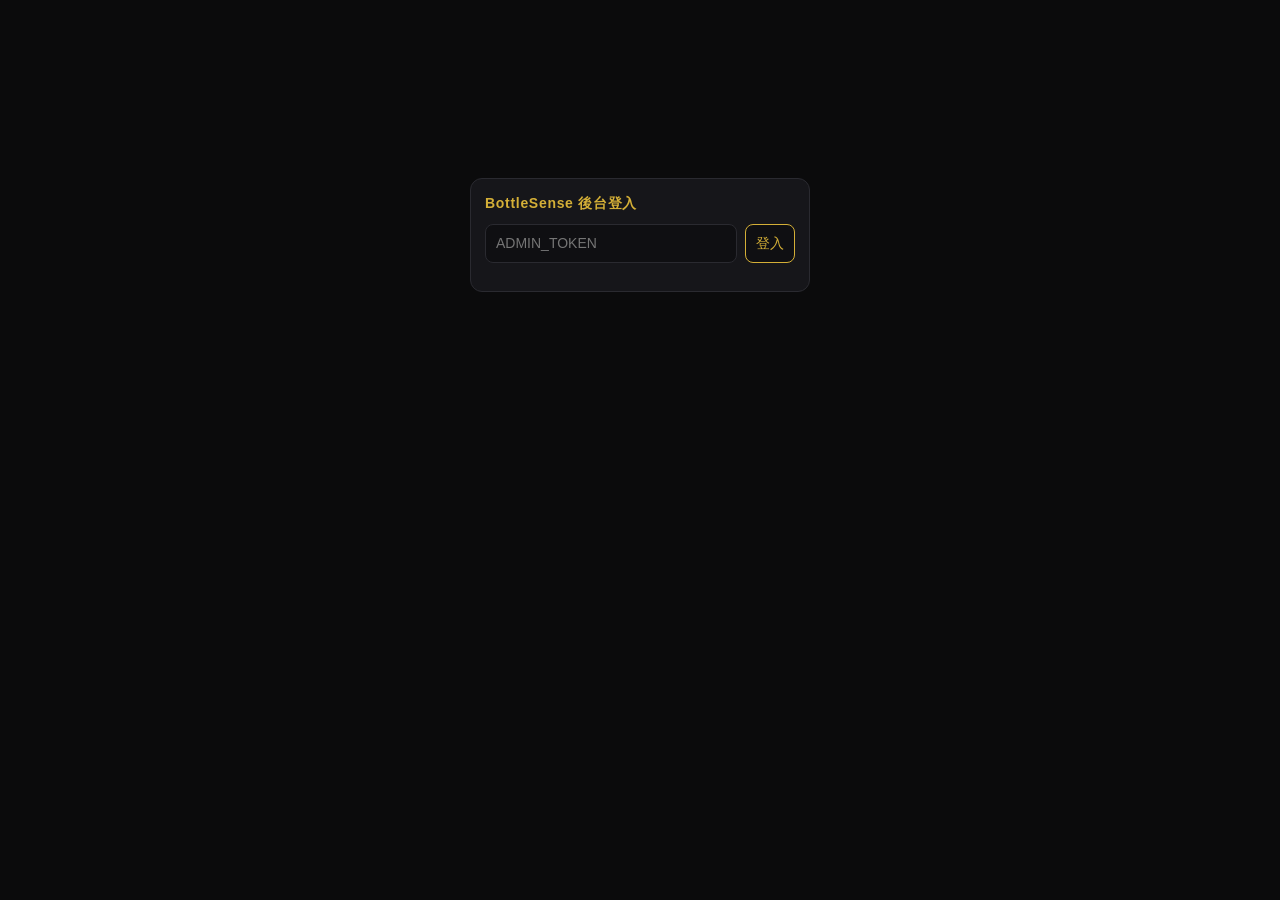
<file: admin.html>
<!DOCTYPE html>
<html lang="zh-Hant"><head>
<meta charset="UTF-8">
<meta name="viewport" content="width=device-width,initial-scale=1">
<meta name="robots" content="noindex,nofollow">
<title>BottleSense 後台</title>
<style>
:root{--bg:#0b0b0c;--card:#16161a;--line:#2a2a30;--gold:#d4af37;--txt:#ece8dc;--dim:#8d8a80;--red:#e06c6c;--grn:#6cc08b}
*{box-sizing:border-box}body{margin:0;background:var(--bg);color:var(--txt);font:14px/1.5 -apple-system,"Noto Sans TC",sans-serif;padding:16px;max-width:1100px;margin:0 auto}
h1{font-size:18px;color:var(--gold);margin:6px 0 14px;display:flex;justify-content:space-between;align-items:center;gap:8px}
h2{font-size:14px;color:var(--gold);margin:0 0 10px;letter-spacing:.05em}
.card{background:var(--card);border:1px solid var(--line);border-radius:12px;padding:14px;margin-bottom:14px}
.grid{display:grid;grid-template-columns:repeat(auto-fit,minmax(150px,1fr));gap:10px;margin-bottom:14px}
.kpi{background:var(--card);border:1px solid var(--line);border-radius:12px;padding:12px}
.kpi b{display:block;font-size:24px;color:var(--gold)}.kpi span{color:var(--dim);font-size:12px}
.two{display:grid;grid-template-columns:repeat(auto-fit,minmax(280px,1fr));gap:14px}
input,button,select{font:inherit;background:#0f0f12;color:var(--txt);border:1px solid var(--line);border-radius:8px;padding:8px 10px}
button{cursor:pointer;border-color:var(--gold);color:var(--gold)}button.dng{border-color:var(--red);color:var(--red)}button.sm{padding:4px 10px;font-size:12px}
.row{display:flex;gap:8px;flex-wrap:wrap;align-items:center}
.bar{display:flex;align-items:center;gap:8px;margin:4px 0;font-size:13px}.bar i{display:block;height:8px;background:var(--gold);border-radius:4px;min-width:2px}.bar em{font-style:normal;color:var(--dim);margin-left:auto}
.it{border-top:1px solid var(--line);padding:10px 0;display:flex;gap:10px;justify-content:space-between;align-items:center}.it:first-of-type{border-top:0}
.tag{font-size:11px;padding:1px 7px;border-radius:9px;border:1px solid var(--line);color:var(--dim)}
.dim{color:var(--dim)}#login{max-width:340px;margin:18vh auto}
svg{width:100%;height:auto;max-height:200px;display:block}
</style></head><body>
<div id="login" class="card"><h2>BottleSense 後台登入</h2>
<div class="row"><input id="tok" type="password" placeholder="ADMIN_TOKEN" style="flex:1"><button onclick="go()">登入</button></div>
<p class="dim" id="lerr"></p></div>
<div id="app" hidden>
<h1><span>BottleSense 後台</span><span class="row"><select id="days" onchange="load()"><option value="7">7 日</option><option value="14">14 日</option><option value="30" selected>30 日</option></select><button class="sm" onclick="load()">重新整理</button><button class="sm dng" onclick="out()">登出</button></span></h1>
<div id="aierr"></div>
<div class="grid" id="kpi"></div>
<div class="card"><h2>每日掃描 (訪客 / 會員)</h2><div id="ch1"></div><div class="dim" style="font-size:12px">紅線：額度用盡次數</div></div>
<div class="card"><h2>每日活躍 / 新註冊</h2><div id="ch2"></div></div>
<div class="two">
<div class="card"><h2>熱門類別</h2><div id="cat"></div></div>
<div class="card"><h2>熱門產地國家</h2><div id="cty"></div></div>
</div>
<div class="card"><h2>AI 成本估算</h2><div class="row">每次掃描單價 US$ <input id="unit" type="number" step="0.001" value="0.012" style="width:90px" oninput="cost()"><span id="costv"></span></div><div class="dim" style="font-size:12px;margin-top:6px" id="mdl"></div></div>
<div class="card"><h2>內容審核 <span class="tag" id="modn"></span></h2><div id="mod"></div></div>
<div class="card"><h2>封鎖用戶</h2><div class="row"><input id="bem" placeholder="email" style="flex:1;min-width:200px"><input id="brs" placeholder="原因 (選填)"><button class="dng" onclick="ban(0)">封鎖</button><button onclick="ban(1)">解封</button></div><p class="dim" id="bmsg"></p></div>
<div class="card"><h2>商家與特價產品</h2>
<div class="row" style="margin-bottom:8px"><select id="msel" onchange="mfill()" style="min-width:160px"></select><input id="mid" placeholder="商家代號 a-z0-9_-" style="width:150px"><input id="mnm" placeholder="商家名稱"><input id="murl" placeholder="https://官網" style="flex:1;min-width:180px"></div>
<textarea id="mcsv" rows="8" style="width:100%;background:#0f0f12;color:var(--txt);border:1px solid var(--line);border-radius:8px;padding:8px;font:12px/1.5 monospace" placeholder="每行一款，用 Tab 或逗號分隔：&#10;酒名, 產品連結, 現價, 原價(特價才填), 特價到期 YYYY-MM-DD, 類別, 國家, 產區"></textarea>
<div class="row" style="margin-top:8px"><button onclick="msave()">儲存商家</button><button class="dng" onclick="mdel()">刪除商家</button><span class="dim" id="mmsg"></span></div>
<div class="dim" style="font-size:12px;margin-top:6px">填了「原價」就會顯示特價標籤；到期日過後自動回復一般價。</div></div>
<div class="two">
<div class="card"><h2>商家曝光 / 點擊 (本月)</h2><div id="mer"></div></div>
<div class="card"><h2>用戶需求 (本月)</h2><div id="dem"></div></div>
</div></div>
<script>
const API="https://bottlesense-api.fiveathree.workers.dev";let T=sessionStorage.getItem('bs_adm')||'',D=null;
const $=id=>document.getElementById(id),E=s=>String(s==null?'':s).replace(/[&<>"]/g,c=>({'&':'&amp;','<':'&lt;','>':'&gt;','"':'&quot;'}[c]));
async function api(p,o){const r=await fetch(API+p,Object.assign({headers:{Authorization:'Bearer '+T,'Content-Type':'application/json'}},o||{}));if(!r.ok)throw new Error(r.status);return r.json()}
async function go(){T=$('tok').value.trim();try{await load();sessionStorage.setItem('bs_adm',T)}catch(e){$('lerr').textContent='登入失敗 ('+e.message+')'}}
function out(){sessionStorage.removeItem('bs_adm');location.reload()}
const sum=(a,k)=>a.reduce((s,x)=>s+(x[k]||0),0);
function bars(el,obj,n){const a=Object.entries(obj).sort((x,y)=>y[1]-x[1]).slice(0,n||8),m=a.length?a[0][1]:1;$(el).innerHTML=a.length?a.map(([k,v])=>`<div class="bar"><span style="min-width:64px">${E(k)}</span><i style="width:${Math.max(2,v/m*50)}%"></i><em>${v}</em></div>`).join(''):'<span class="dim">暫無數據</span>'}
function chart(el,s,stack,lines){const W=640,H=180,P=24,n=s.length,bw=(W-P*2)/n;let mx=1;s.forEach(x=>{mx=Math.max(mx,stack.reduce((t,k)=>t+(x[k]||0),0),...lines.map(l=>x[l[0]]||0))});
let g=`<svg viewBox="0 0 ${W} ${H+16}"><line x1="${P}" x2="${W-P}" y1="${H}" y2="${H}" stroke="#2a2a30"/><text x="2" y="12" fill="#8d8a80" font-size="10">${mx}</text>`;
s.forEach((x,i)=>{let y=H;stack.forEach((k,j)=>{const h=(x[k]||0)/mx*(H-16);y-=h;g+=`<rect x="${P+i*bw+1}" y="${y}" width="${Math.max(1,bw-2)}" height="${h}" fill="${j?'#d4af37':'#7a6a2c'}"/>`});if(i%Math.ceil(n/8)==0)g+=`<text x="${P+i*bw}" y="${H+12}" fill="#8d8a80" font-size="9">${x.d.slice(5)}</text>`});
lines.forEach(l=>{g+=`<polyline fill="none" stroke="${l[1]}" stroke-width="2" points="${s.map((x,i)=>`${P+i*bw+bw/2},${H-(x[l[0]]||0)/mx*(H-16)}`).join(' ')}"/>`});
$(el).innerHTML=g+'</svg>'}
function cost(){if(!D)return;const n=sum(D.series,'scan');$('costv').textContent=` × ${n} 次 ≈ US$ ${(n*parseFloat($('unit').value||0)).toFixed(2)}`}
async function load(){const d=$('days').value;const [o,st,fl]=await Promise.all([api('/api/admin/overview?days='+d),api('/api/admin/stats').catch(()=>({})),api('/api/admin/explore/flagged').catch(()=>[])]);D=o;const s=o.series,t=o.totals;
$('aierr').innerHTML=o.ailast?`<div class="card" style="border-color:var(--red)"><h2 style="color:var(--red)">AI 最近一次錯誤</h2><div>HTTP ${E(o.ailast.status)} ・ 模型 ${E(o.ailast.model)} ・ ${new Date(o.ailast.t).toLocaleString()}</div><div class="dim" style="word-break:break-all;margin-top:4px">${E(o.ailast.msg)}</div></div>`:'';$('login').hidden=true;$('app').hidden=false;
$('kpi').innerHTML=[['註冊用戶',t.users],['期內掃描',sum(s,'scan')],['期內活躍(獨立)',sum(s,'active')],['期內新註冊',sum(s,'signup')],['額度用盡',sum(s,'quota_out')],['非酒類被拒',sum(s,'not_alcohol')],['AI 錯誤次數',sum(s,'ai_err')],['探索已公開',t.exp_live],['待審/被舉報',t.exp_pending+'/'+t.exp_hidden],['已封鎖',t.banned],['商家',t.merchants]].map(([a,b])=>`<div class="kpi"><b>${b}</b><span>${a}</span></div>`).join('');
chart('ch1',s,['scan_user','scan_guest'],[['quota_out','#e06c6c']]);chart('ch2',s,[],[['active','#d4af37'],['signup','#6cc08b']]);
const agg=p=>{const r={};s.forEach(x=>{for(const k in x)if(k.startsWith(p))r[k.slice(p.length)]=(r[k.slice(p.length)]||0)+x[k]});return r};
bars('cat',agg('c:'));bars('cty',agg('k:'),10);const m=agg('mdl:');$('mdl').textContent='模型分佈：'+(Object.entries(m).map(([k,v])=>k+' '+v).join('、')||'暫無');cost();
$('modn').textContent=fl.length+' 項';$('mod').innerHTML=fl.length?fl.map(i=>`<div class="it"><div><span class="tag">${i._flag==='pending'?'待審':'被舉報 '+i._reports}</span> <b>${E(i.name||i.title||i.id)}</b><div class="dim">${E([i.country,i.region,i.place||i.city].filter(Boolean).join(' · '))}</div></div><div class="row"><button class="sm" onclick="mod('approve','${E(i.id)}')">通過</button><button class="sm dng" onclick="mod('remove','${E(i.id)}')">移除</button></div></div>`).join(''):'<span class="dim">沒有待處理項目</span>';
const me=st.merchants||{};$('mer').innerHTML=Object.keys(me).length?Object.entries(me).map(([k,v])=>`<div class="bar"><span>${E(k)}</span><em>${Object.entries(v).map(([a,b])=>E(a)+' '+b).join(' / ')}</em></div>`).join(''):'<span class="dim">暫無數據</span>';
mload();$('dem').innerHTML=(st.demand||[]).slice(0,15).map(x=>`<div class="bar"><span>${E(x.name||x.k||x.type)} <span class="tag">${({wishlist:'想買',scan:'掃描',share_wishlist:'分享想買'})[x.type]||E(x.type)}</span></span><em>${x.c}</em></div>`).join('')||'<span class="dim">暫無數據</span>'}

let MER=[];
async function mload(){MER=await api('/api/admin/merchants').catch(()=>[]);$('msel').innerHTML='<option value="">+ 新商家</option>'+MER.map(m=>`<option value="${E(m.id)}">${E(m.name)} (${m.products.length})</option>`).join('')}
function mfill(){const m=MER.find(x=>x.id===$('msel').value);$('mid').value=m?m.id:'';$('mid').disabled=!!m;$('mnm').value=m?m.name:'';$('murl').value=m?m.url:'';$('mcsv').value=m?m.products.map(p=>[p.n,p.u,p.p,p.was||'',p.until||'',p.cat,p.country,p.region].join('\t')).join('\n'):''}
async function msave(){const products=$('mcsv').value.split('\n').map(l=>l.trim()).filter(Boolean).map(l=>{const c=l.split(l.includes('\t')?'\t':',').map(x=>x.trim());return{n:c[0],u:c[1]||'',p:c[2]||'',was:c[3]||'',until:c[4]||'',cat:c[5]||'',country:c[6]||'',region:c[7]||''}});
try{const r=await api('/api/admin/merchant',{method:'POST',body:JSON.stringify({id:$('mid').value.trim(),name:$('mnm').value.trim(),url:$('murl').value.trim(),products})});$('mmsg').textContent='已儲存 '+r.products+' 款';await mload();$('msel').value=$('mid').value.trim();}catch(e){$('mmsg').textContent='失敗 '+e.message+' (代號 / https 網址要正確)'}}
async function mdel(){const id=$('msel').value;if(!id||!confirm('刪除商家 '+id+'？'))return;await api('/api/admin/merchant/delete',{method:'POST',body:JSON.stringify({id})});await mload();mfill()}
async function mod(a,id){if(a==='remove'&&!confirm('確定移除？'))return;await api('/api/admin/explore/'+a,{method:'POST',body:JSON.stringify({id})});load()}
async function ban(off){const e=$('bem').value.trim();if(!e)return;try{await api('/api/admin/ban',{method:'POST',body:JSON.stringify({email:e,reason:$('brs').value,off:!!off})});$('bmsg').textContent=(off?'已解封 ':'已封鎖 ')+e}catch(x){$('bmsg').textContent='失敗 '+x.message}}
if(T){$('tok').value=T;go()}
</script></body></html>
</file>
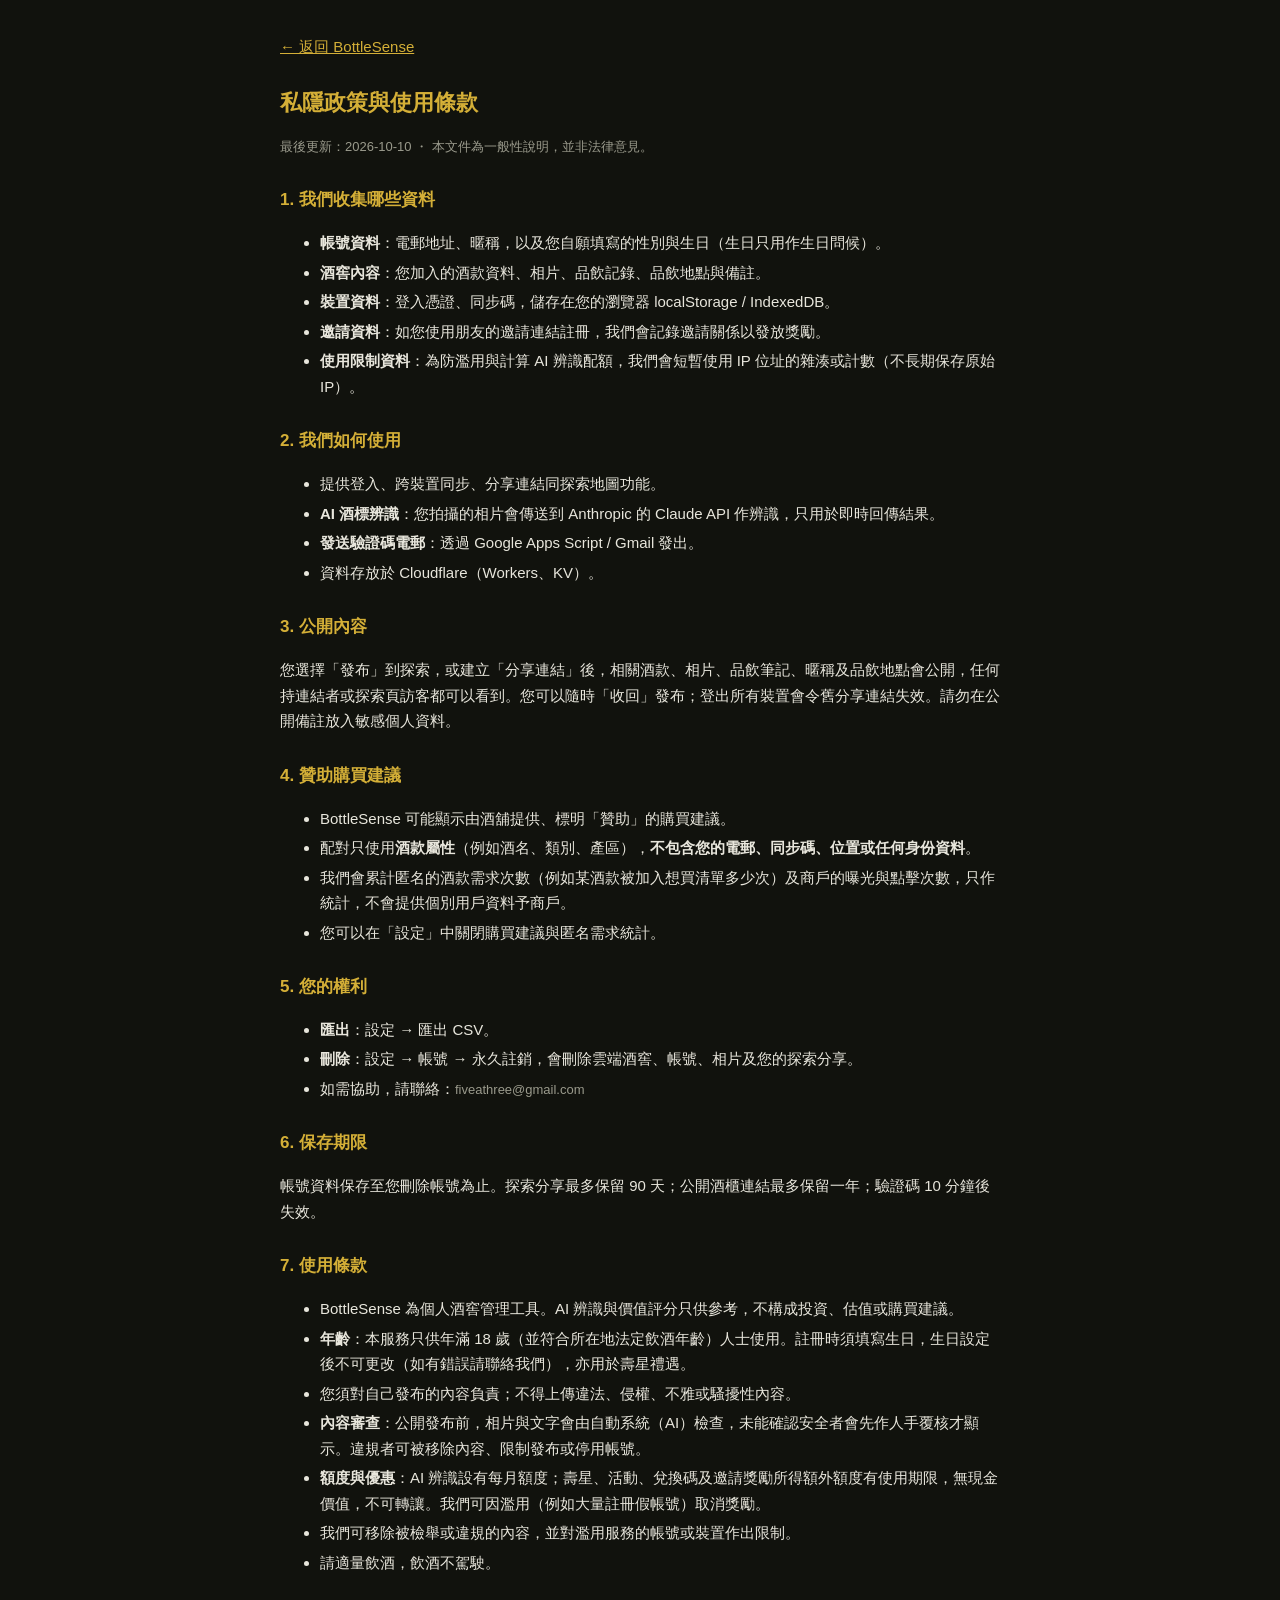
<file: privacy.html>
<!DOCTYPE html>
<html lang="zh-Hant">
<head>
<meta charset="UTF-8">
<meta name="viewport" content="width=device-width, initial-scale=1.0">
<title>BottleSense - 私隱政策與使用條款</title>
<style>
  body { margin: 0; background: #11120D; color: #e8e6dc; font: 15px/1.7 -apple-system, "Noto Sans TC", "PingFang TC", sans-serif; }
  main { max-width: 720px; margin: 0 auto; padding: 24px 18px 60px; }
  h1 { color: #D4AF37; font-size: 22px; } h2 { color: #D4AF37; font-size: 17px; margin-top: 28px; }
  a { color: #D4AF37; } li { margin-bottom: 4px; } .muted { color: #9a9a8c; font-size: 13px; }
</style>
</head>
<body>
<main>
<p style="position:sticky;top:0;background:#11120D;padding:10px 0;margin:0;"><a href="./" onclick="if(history.length>1){history.back();return false;}">&larr; 返回 BottleSense</a></p>
<h1>私隱政策與使用條款</h1>
<p class="muted">最後更新：2026-10-10 ・ 本文件為一般性說明，並非法律意見。</p>

<h2>1. 我們收集哪些資料</h2>
<ul>
  <li><strong>帳號資料</strong>：電郵地址、暱稱，以及您自願填寫的性別與生日（生日只用作生日問候）。</li>
  <li><strong>酒窖內容</strong>：您加入的酒款資料、相片、品飲記錄、品飲地點與備註。</li>
  <li><strong>裝置資料</strong>：登入憑證、同步碼，儲存在您的瀏覽器 localStorage / IndexedDB。</li>
  <li><strong>邀請資料</strong>：如您使用朋友的邀請連結註冊，我們會記錄邀請關係以發放獎勵。</li>
  <li><strong>使用限制資料</strong>：為防濫用與計算 AI 辨識配額，我們會短暫使用 IP 位址的雜湊或計數（不長期保存原始 IP）。</li>
</ul>

<h2>2. 我們如何使用</h2>
<ul>
  <li>提供登入、跨裝置同步、分享連結同探索地圖功能。</li>
  <li><strong>AI 酒標辨識</strong>：您拍攝的相片會傳送到 Anthropic 的 Claude API 作辨識，只用於即時回傳結果。</li>
  <li><strong>發送驗證碼電郵</strong>：透過 Google Apps Script / Gmail 發出。</li>
  <li>資料存放於 Cloudflare（Workers、KV）。</li>
</ul>

<h2>3. 公開內容</h2>
<p>您選擇「發布」到探索，或建立「分享連結」後，相關酒款、相片、品飲筆記、暱稱及品飲地點會公開，任何持連結者或探索頁訪客都可以看到。您可以隨時「收回」發布；登出所有裝置會令舊分享連結失效。請勿在公開備註放入敏感個人資料。</p>

<h2>4. 贊助購買建議</h2>
<ul>
  <li>BottleSense 可能顯示由酒舖提供、標明「贊助」的購買建議。</li>
  <li>配對只使用<strong>酒款屬性</strong>（例如酒名、類別、產區），<strong>不包含您的電郵、同步碼、位置或任何身份資料</strong>。</li>
  <li>我們會累計匿名的酒款需求次數（例如某酒款被加入想買清單多少次）及商戶的曝光與點擊次數，只作統計，不會提供個別用戶資料予商戶。</li>
  <li>您可以在「設定」中關閉購買建議與匿名需求統計。</li>
</ul>

<h2>5. 您的權利</h2>
<ul>
  <li><strong>匯出</strong>：設定 &rarr; 匯出 CSV。</li>
  <li><strong>刪除</strong>：設定 &rarr; 帳號 &rarr; 永久註銷，會刪除雲端酒窖、帳號、相片及您的探索分享。</li>
  <li>如需協助，請聯絡：<span class="muted">fiveathree@gmail.com</span></li>
</ul>

<h2>6. 保存期限</h2>
<p>帳號資料保存至您刪除帳號為止。探索分享最多保留 90 天；公開酒櫃連結最多保留一年；驗證碼 10 分鐘後失效。</p>

<h2>7. 使用條款</h2>
<ul>
  <li>BottleSense 為個人酒窖管理工具。AI 辨識與價值評分只供參考，不構成投資、估值或購買建議。</li>
  <li><strong>年齡</strong>：本服務只供年滿 18 歲（並符合所在地法定飲酒年齡）人士使用。註冊時須填寫生日，生日設定後不可更改（如有錯誤請聯絡我們），亦用於壽星禮遇。</li>
  <li>您須對自己發布的內容負責；不得上傳違法、侵權、不雅或騷擾性內容。</li>
  <li><strong>內容審查</strong>：公開發布前，相片與文字會由自動系統（AI）檢查，未能確認安全者會先作人手覆核才顯示。違規者可被移除內容、限制發布或停用帳號。</li>
  <li><strong>額度與優惠</strong>：AI 辨識設有每月額度；壽星、活動、兌換碼及邀請獎勵所得額外額度有使用期限，無現金價值，不可轉讓。我們可因濫用（例如大量註冊假帳號）取消獎勵。</li>
  <li>我們可移除被檢舉或違規的內容，並對濫用服務的帳號或裝置作出限制。</li>
  <li>請適量飲酒，飲酒不駕駛。</li>
</ul>
</main>
</body>
</html>
</file>
